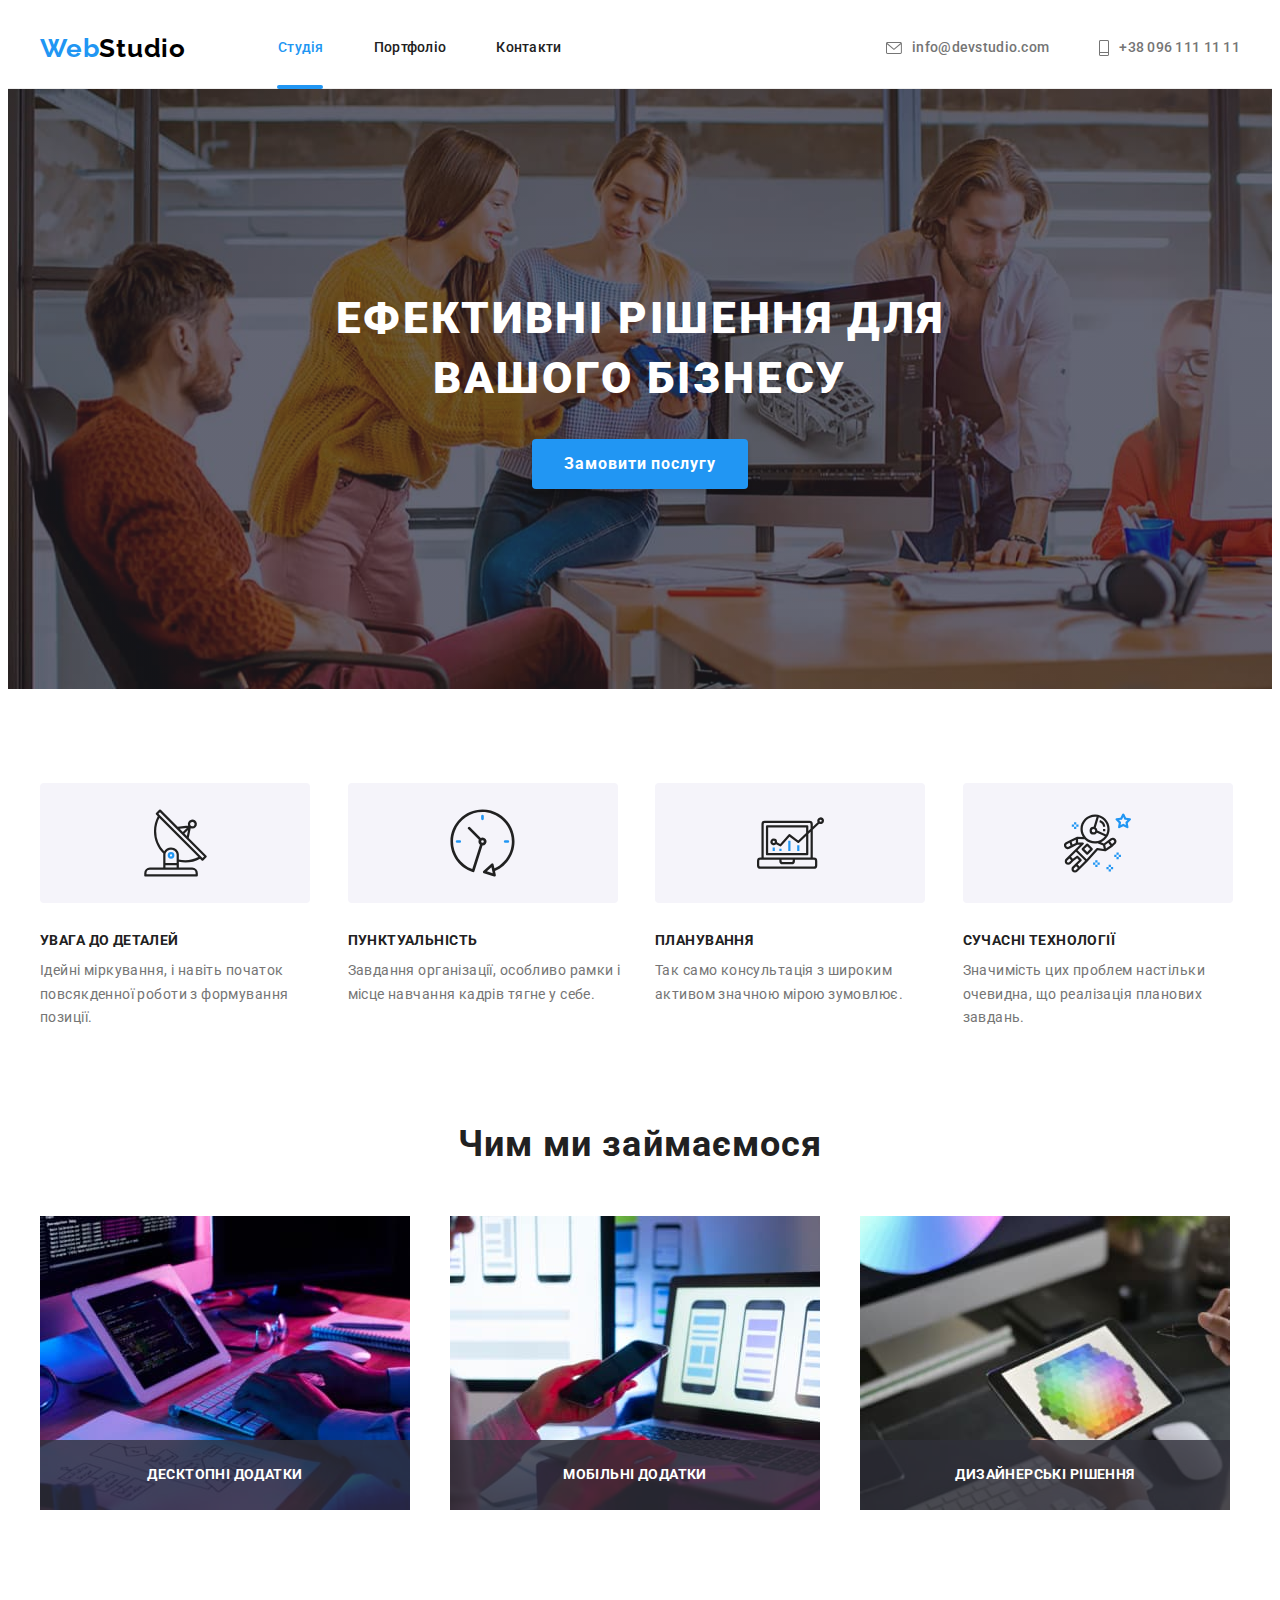
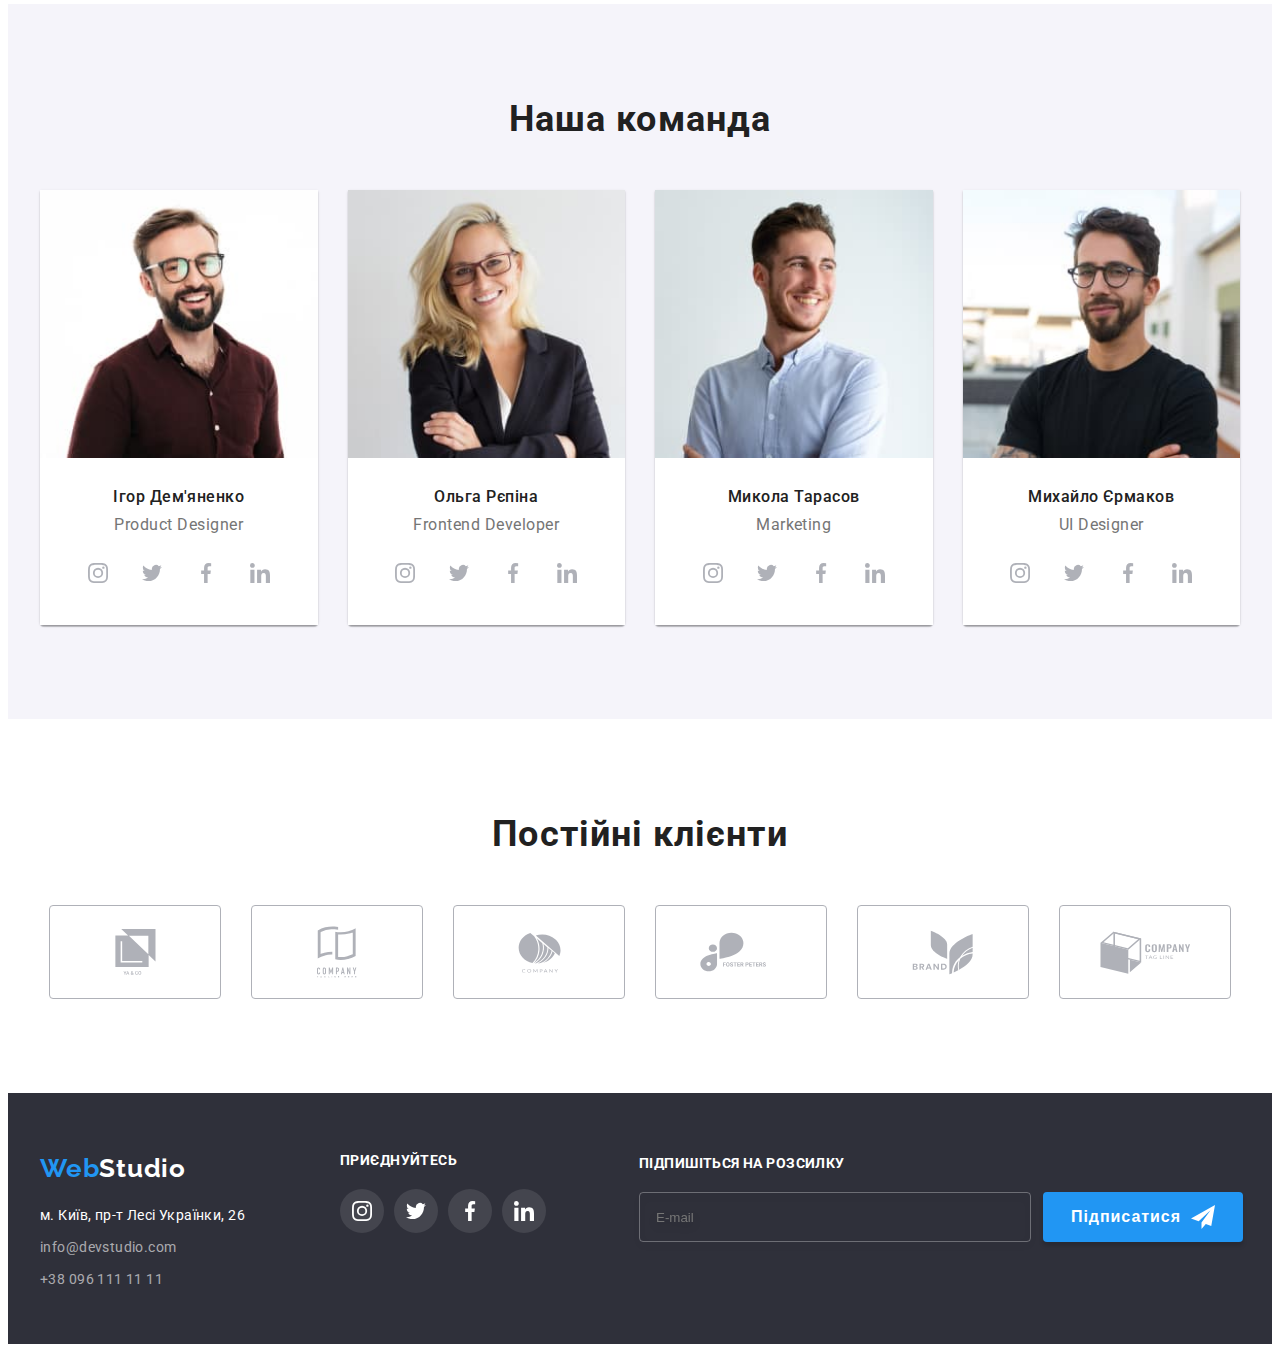
<file: index.html>
<!DOCTYPE html>
<html lang="uk">
  <head>
    <meta charset="UTF-8" />
    <meta http-equiv="X-UA-Compatible" content="IE=edge" />
    <meta name="viewport" content="width=device-width, initial-scale=1.0" />
    <title>WebStudio</title>
    <link rel="preconnect" href="https://fonts.googleapis.com" />
    <link rel="preconnect" href="https://fonts.gstatic.com" crossorigin />
    <link
      href="https://fonts.googleapis.com/css2?family=Raleway:wght@700&family=Roboto:wght@400;500;700;900&display=swap"
      rel="stylesheet"
    />
    <link
      rel="stylesheet"
      href="https://cdnjs.cloudflare.com/ajax/libs/modern-normalize/1.1.0/modern-normalize.min.css"
      integrity="sha512-wpPYUAdjBVSE4KJnH1VR1HeZfpl1ub8YT/NKx4PuQ5NmX2tKuGu6U/JRp5y+Y8XG2tV+wKQpNHVUX03MfMFn9Q=="
      crossorigin="anonymous"
      referrerpolicy="no-referrer"
    />
        <link rel="stylesheet" href="./css/main.min.css" />

  </head>
  <body>
    <!-- Шапка сторінки -->
    <header class="header">
      <div class="header__container container">
        <nav class="header__nav">
          <!-- Меню навігації -->
          <a class="header__logo-text link" href="index.html"
            >Web<span class="header__logo-span">Studio</span></a
          >
          <ul class="header__list list">
            <li class="header__item">
              <a class="header__link link active current" href="index.html">Студія</a>
            </li>
            <li class="header__item">
              <a class="header__link link" href="portfolio.html">Портфоліо</a>
            </li>
            <li class="header__item">
              <a class="header__link link" href="#">Контакти</a>
            </li>
          </ul>
        </nav>
        <ul class="header__contact-list list">
          <li class="header__item">
            <a class="header__contact-link link" href="mailto:info@devstudio.com">
              <svg class="header__contact-logo-mail" width="16" height="12">
                <use href="./images/symbol-defs.svg#icon-mail"></use>
              </svg>
              info@devstudio.com</a
            >
          </li>
          <li class="header__item">
            <a class="header__contact-link link" href="tel:+380961111111">
              <svg class="header__contact-logo-tel" width="10" height="16">
                <use href="./images/symbol-defs.svg#icon-tel"></use>
              </svg>
              +38 096 111 11 11</a
            >
          </li>
        </ul>
        <!-- Мобільне меню -->
        <button type="button" class="mob__open-btn" data-menu-open>
          <svg  class="menu-open-mob" width="24px" height="16px">
            <use class=""  href="./images/symbol-defs.svg#menu-mobile"></use>
          </svg>
        </button>
      </div>
      <div class="mob-menu is-hidden" data-menu>
        <div class="container-mob">
          <div class="mob-menu__top">
            <button type="button" class="mob-menu__close" data-menu-close>
          <svg  class="mob-menu__svg" width="18px" height="18px">
            <use class="mob-menu__img"  href="./images/symbol-defs.svg#mob_close"></use>
          </svg>
          </button>
            <ul class="mob-menu__list list">
            <li class="mob-menu__item">
              <a class="mob-menu__link link active" href="index.html">Студія</a>
            </li>
            <li class="mob-menu__item">
              <a class="mob-menu__link link" href="portfolio.html">Портфоліо</a>
            </li>
            <li class="mob-menu__item">
              <a class="mob-menu__link link" href="#">Контакти</a>
            </li>
          </ul>
        </div>
          <div class="mob-menu__bottom">
            <ul class="mob__contact-list list">
            <li class="mob__item">
            <a class="mob__contact-link link" href="tel:+380961111111">
              +38 096 111 11 11</a
            >
          </li>
          <li class="mob__item">
            <a class="mob__contact-mail link" href="mailto:info@devstudio.com">
              info@devstudio.com</a
            >
          </li>
        </ul>
        <ul class="mob__soc">
        <li class="mob-soc__item">
          <a class="mob-soc__link link" href="#">Instagram</a>
        </li>
        <li class="mob-soc__item">
          <a class="mob-soc__link link" href="#">Twitter</a>
        </li>
        <li class="mob-soc__item">
          <a class="mob-soc__link link" href="#">Facebook</a>
        </li>
        <li class="mob-soc__item">
          <a class="mob-soc__link link" href="#">LinkedIn</a>
        </li>
        </ul>
          </div>
      
        </div>
        </div>
    </header>
    <!-- Унікальний контент сторінки -->
    <main>
      <!-- Шапка -->
      <section class="hero">
        <div class="container__hero-title">
          <h1 class="hero__title">
            Ефективні рішення для <br/>
            вашого бізнесу
          </h1>
          <button class="hero__btn" data-modal-open type="button">Замовити послугу</button>
        </div>
      </section>
      <!-- Особливості БЕМ-->
      <section class="about">
        <div class="container">
          <h2 class="visually-hidden">Наші особливості</h2>
          <ul class="picture-list list">
            <li class="picture-list__item">
              <div class="picture-list__icon">
                <svg width="67px" height="70px">
                  <use href="./images/symbol-defs.svg#icon-antenna"></use>
                </svg>
              </div>
              <h3 class="picture-list__word">увага до деталей</h3>
              <p class="picture-list__text">
                Ідейні міркування, і навіть початок повсякденної роботи з
                формування позиції.
              </p>
            </li>
            <li class="picture-list__item">
              <div class="picture-list__icon">
                <svg width="67px" height="70px">
                  <use href="./images/symbol-defs.svg#icon-clock"></use>
                </svg>
              </div>
              <h3 class="picture-list__word">пунктуальність</h3>
              <p class="picture-list__text">
                Завдання організації, особливо рамки і місце навчання кадрів
                тягне у себе.
              </p>
            </li>
            <li class="picture-list__item">
              <div class="picture-list__icon">
                <svg width="67px" height="70px">
                  <use href="./images/symbol-defs.svg#icon-diagram1"></use>
                </svg>
              </div>
              <h3 class="picture-list__word">планування</h3>
              <p class="picture-list__text">
                Так само консультація з широким активом значною мірою зумовлює.
              </p>
            </li>
            <li class="picture-list__item">
              <div class="picture-list__icon">
                <svg width="67px" height="70px">
                  <use href="./images/symbol-defs.svg#icon-astronaut"></use>
                </svg>
              </div>
              <h3 class="picture-list__word">сучасні технології</h3>
              <p class="picture-list__text">
                Значимість цих проблем настільки очевидна, що реалізація
                планових завдань.
              </p>
            </li>
          </ul>
        </div>
      </section>
      <!-- Чим ми займаємося БЕМ-->
      <section class="work">
        <div class="container">
          <h2 class="work__hero">Чим ми займаємося</h2>
          <ul class="work__list list">
            <li class="work__item">
                <a class="work__link" href="#">
                  <picture>
                <source srcset="./images/gadgets1_1x.jpg 1x, 
              ./images/gadgets1_2x.jpg 2x"
              media="(min-width: 1200px)">
              <img
                src="./images/gadgets1.jpg"
                alt="робота з гаджетом"
                width="370"
              />
              </picture>
              <div>
              <p class="work__text">Десктопні додатки</p>
              </div>
              </a>
            </li>
            <li class="work__item">
              <a class="work__link" href="#">
                <picture>
                <source srcset="./images/gadgets2_1x.jpg 1x, 
              ./images/gadgets2_2x.jpg 2x"
              media="(min-width: 1200px)">
              <img
                src="./images/gadgets2.jpg"
                alt="робота з гаджетом"
                width="370"
              />
              </picture>
              <div>
              <p class="work__text">Мобільні додатки</p>
              </div>
              </a>
            </li>
            <li class="work__item">
              <a class="work__link" href="#">
                <picture>
                <source srcset="./images/gadgets3_1x.jpg 1x, 
              ./images/gadgets3_2x.jpg 2x"
              media="(min-width: 1200px)">
              <img
                src="./images/gadgets3.jpg"
                alt="робота з гаджетом"
                width="370"
              />
              </picture>
              
              <div>
              <p class="work__text">Дизайнерські рішення</p>
              </div>
              </a>
            </li>
          </ul>
        </div>
      </section>
      <!-- Наша команда БЕМ-->
      <section class="people">
        <div class="container">
          <h2 class="people__hero">Наша команда</h2>
          <ul class="people__list list">
            <li class="people__item">
              <picture>
                <source srcset="./images/Ihor_Demyanenko_1x.jpg 1x, 
              ./images/Ihor_Demyanenko_2x.jpg 2x"
              media="(min-width: 1200px)">
                <source srcset="./images/Ihor_Demyanenko_tab_1x.jpg 1x, 
              ./images/Ihor_Demyanenko_tab_2x.jpg 2x"
              media="(min-width: 768px)">
                <source srcset="./images/Ihor_Demyanenko_mob_1x.jpg 1x, 
              ./images/Ihor_Demyanenko_mob_2x.jpg 2x"
              media="(max-width: 767px)">
              <img
                src="./images/Ihor_Demyanenko.jpg"
                alt="член команди"
                width="450"
              />
              </picture>
              
              <div class="people__card">
                <h3 class="people__name">Ігор Дем'яненко</h3>
                <p class="people__work">Product Designer</p>
                <ul class="people__soc-list">
                  <li class="people__soc-item">
                    <a class="people__soc-link" href="instagram">
                      <svg class="people__soc-icon" width="20" height="20">
                        <use
                          href="./images/symbol-defs.svg#icon-instagram"
                        ></use>
                      </svg>
                    </a>
                  </li>
                  <li class="people__soc-item">
                    <a class="people__soc-link" href="twitter">
                      <svg class="people__soc-icon" width="20" height="20">
                        <use href="./images/symbol-defs.svg#icon-twitter"></use>
                      </svg>
                    </a>
                  </li>
                  <li class="people__soc-item">
                    <a class="people__soc-link" href="">
                      <svg class="people__soc-icon" width="20" height="20">
                        <use
                          href="./images/symbol-defs.svg#icon-facebook"
                        ></use>
                      </svg>
                    </a>
                  </li>
                  <li class="people__soc-item">
                    <a class="people__soc-link" href="">
                      <svg class="people__soc-icon" width="20" height="20">
                        <use
                          href="./images/symbol-defs.svg#icon-linkedin"
                        ></use>
                      </svg>
                    </a>
                  </li>
                </ul>
              </div>
            </li>
            <li class="people__item">
              <picture>
                <source srcset="./images/Olga_Repina_1x.jpg 1x, 
              ./images/Olga_Repina_2x.jpg 2x"
              media="(min-width: 1200px)">
                <source srcset="./images/Olga_Repina_tab_1x.jpg 1x, 
              ./images/Olga_Repina_tab_2x.jpg 2x"
              media="(min-width: 768px)">
                <source srcset="./images/Olga_Repina_mob_1x.jpg 1x, 
              ./images/Olga_Repina_mob_2x.jpg 2x"
              media="(max-width: 767px)">
              <img
                src="./images/Olga_Repina.jpg"
                alt="член команди"
                width="450"
              />
              </picture>
              
              <div class="people__card">
                <h3 class="people__name">Ольга Рєпіна</h3>
                <p class="people__work">Frontend Developer</p>
                <ul class="people__soc-list">
                  <li class="people__soc-item">
                    <a class="people__soc-link" href="">
                      <svg class="people__soc-icon" width="20" height="20">
                        <use
                          href="./images/symbol-defs.svg#icon-instagram"
                        ></use>
                      </svg>
                    </a>
                  </li>
                  <li class="people__soc-item">
                    <a class="people__soc-link" href="">
                      <svg class="people__soc-icon" width="20" height="20">
                        <use href="./images/symbol-defs.svg#icon-twitter"></use>
                      </svg>
                    </a>
                  </li>
                  <li class="people__soc-item">
                    <a class="people__soc-link" href="">
                      <svg class="people__soc-icon" width="20" height="20">
                        <use
                          href="./images/symbol-defs.svg#icon-facebook"
                        ></use>
                      </svg>
                    </a>
                  </li>
                  <li class="people__soc-item">
                    <a class="people__soc-link" href="">
                      <svg class="people__soc-icon" width="20" height="20">
                        <use
                          href="./images/symbol-defs.svg#icon-linkedin"
                        ></use>
                      </svg>
                    </a>
                  </li>
                </ul>
              </div>
            </li>
            <li class="people__item">
              <picture>
                <source srcset="./images/Mykola_Tarasov_1x.jpg 1x, 
              ./images/Mykola_Tarasov_2x.jpg 2x"
              media="(min-width: 1200px)">
                <source srcset="./images/Mykola_Tarasov_tab_1x.jpg 1x, 
              ./images/Mykola_Tarasov_tab_2x.jpg 2x"
              media="(min-width: 768px)">
                <source srcset="./images/Mykola_Tarasov_mob_1x.jpg 1x, 
              ./images/Mykola_Tarasov_mob_2x.jpg 2x"
              media="(max-width: 767px)">
              <img
                src="./images/Mykola_Tarasov.jpg"
                alt="член команди"
                width="450"
              />
              </picture>
              
              <div class="people__card">
                <h3 class="people__name">Микола Тарасов</h3>
                <p class="people__work">Marketing</p>
                <ul class="people__soc-list">
                  <li class="people__soc-item">
                    <a class="people__soc-link" href="">
                      <svg class="people__soc-icon" width="20" height="20">
                        <use
                          href="./images/symbol-defs.svg#icon-instagram"
                        ></use>
                      </svg>
                    </a>
                  </li>
                  <li class="people__soc-item">
                    <a class="people__soc-link" href="">
                      <svg class="people__soc-icon" width="20" height="20">
                        <use href="./images/symbol-defs.svg#icon-twitter"></use>
                      </svg>
                    </a>
                  </li>
                  <li class="people__soc-item">
                    <a class="people__soc-link" href="">
                      <svg class="people__soc-icon" width="20" height="20">
                        <use
                          href="./images/symbol-defs.svg#icon-facebook"
                        ></use>
                      </svg>
                    </a>
                  </li>
                  <li class="people__soc-item">
                    <a class="people__soc-link" href="">
                      <svg class="people__soc-icon" width="20" height="20">
                        <use
                          href="./images/symbol-defs.svg#icon-linkedin"
                        ></use>
                      </svg>
                    </a>
                  </li>
                </ul>
              </div>
            </li>
            <li class="people__item">
              <picture>
                <source srcset="./images/Mykhailo_Ermakov_1x.jpg 1x, 
              ./images/Mykhailo_Ermakov_2x.jpg 2x"
              media="(min-width: 1200px)">
                <source srcset="./images/Mykhailo_Ermakov_tab_1x.jpg 1x, 
              ./images/Mykhailo_Ermakov_tab_2x.jpg 2x"
              media="(min-width: 768px)">
                <source srcset="./images/Mykhailo_Ermakov_mob_1x.jpg 1x, 
              ./images/Mykhailo_Ermakov_mob_2x.jpg 2x"
              media="(max-width: 767px)">
              <img
                src="./images/Mykhailo_Ermakov.jpg"
                alt="член команди"
                width="450"
              />
              </picture>
              
              <div class="people__card">
                <h3 class="people__name">Михайло Єрмаков</h3>
                <p class="people__work">UI Designer</p>
                <ul class="people__soc-list">
                  <li class="people__soc-item">
                    <a class="people__soc-link" href="">
                      <svg class="people__soc-icon" width="20" height="20">
                        <use
                          href="./images/symbol-defs.svg#icon-instagram"
                        ></use>
                      </svg>
                    </a>
                  </li>
                  <li class="people__soc-item">
                    <a class="people__soc-link" href="">
                      <svg class="people__soc-icon" width="20" height="20">
                        <use href="./images/symbol-defs.svg#icon-twitter"></use>
                      </svg>
                    </a>
                  </li>
                  <li class="people__soc-item">
                    <a class="people__soc-link" href="">
                      <svg class="people__soc-icon" width="20" height="20">
                        <use
                          href="./images/symbol-defs.svg#icon-facebook"
                        ></use>
                      </svg>
                    </a>
                  </li>
                  <li class="people__soc-item">
                    <a class="people__soc-link" href="">
                      <svg class="people__soc-icon" width="20" height="20">
                        <use
                          href="./images/symbol-defs.svg#icon-linkedin"
                        ></use>
                      </svg>
                    </a>
                  </li>
                </ul>
              </div>
            </li>
          </ul>
        </div>
      </section>
      <!-- Постійні клієнти -->
      <section class="group">
        <div class="container">
          <h2 class="group__hero">Постійні клієнти</h2>
          <ul class="group__list list">
            <li class="group__item">
              <a class="group__box" href="#">
                <svg class="group__soc-icon" width="41px" height="46px">
                  <use href="./images/symbol-defs.svg#icon-group"></use>
                </svg>
              </a>
            </li>
            <li class="group__item">
              <a class="group__box" href="#">
                <svg class="group__soc-icon" width="40px" height="52px">
                  <use href="./images/symbol-defs.svg#icon-group1"></use>
                </svg>
              </a>
            </li>
            <li class="group__item">
              <a class="group__box" href="#">
                <svg class="group__soc-icon" width="43px" height="41px">
                  <use href="./images/symbol-defs.svg#icon-group2"></use>
                </svg>
              </a>
            </li>
            <li class="group__item">
              <a class="group__box" href="#">
                <svg class="group__soc-icon" width="84px" height="40px">
                  <use href="./images/symbol-defs.svg#icon-group3"></use>
                </svg>
              </a>
            </li>
            <li class="group__item">
              <a class="group__box" href="#">
                <svg class="group__soc-icon" width="62px" height="45px">
                  <use href="./images/symbol-defs.svg#icon-group4"></use>
                </svg>
              </a>
            </li>
            <li class="group__item">
              <a class="group__box" href="#">
                <svg class="group__soc-icon" width="93px" height="43px">
                  <use href="./images/symbol-defs.svg#icon-group5"></use>
                </svg>
              </a>
            </li>
          </ul>
        </div>
      </section>
    </main>
    <!-- Підвал сторінки -->
    <footer class="footer">
      <div class="footer__case container">
        <div class="footer__block">
          <a class="footer__logo-text link" href="index.html"
            >Web<span class="footer__logo-span">Studio</span></a
          >
          <address class="footer__address">
            <ul class="footer__address-list list">
              <li class="footer__address-item">
                <a
                  class="footer__address-link link"
                  href="https://goo.gl/maps/Udz36bkvhuajDw5aA"
                  target="_blank"
                  rel="noopener noreferre nofollow"
                  >м. Київ, пр-т Лесі Українки, 26</a
                >
              </li>
              <li class="footer__address-item">
                <a class="footer__address-info-link link" href="mailto:info@devstudio.com"
                  >info@devstudio.com</a
                >
              </li>
              <li class="footer__address-item">
                <a class="footer__address-info-link link" href="tel:+380961111111"
                  >+38 096 111 11 11</a
                >
              </li>
            </ul>
          </address>
        </div>
        <div class="footer__info">
          <p class="footer__info-name">ПРИЄДНУЙТЕСЬ</p>
          <ul class="footer__info-list">
            <li class="footer__info-item">
              <a class="footer__info-link" href="#">
                <svg class="footer__info-icon" width="20" height="20">
                  <use href="./images/symbol-defs.svg#icon-instagram"></use>
                </svg>
              </a>
            </li>
            <li class="footer__info-item">
              <a class="footer__info-link" href="#">
                <svg class="footer__info-icon" width="20" height="20">
                  <use href="./images/symbol-defs.svg#icon-twitter"></use>
                </svg>
              </a>
            </li>
            <li class="footer__info-item">
              <a class="footer__info-link" href="#">
                <svg class="footer__info-icon" width="20" height="20">
                  <use href="./images/symbol-defs.svg#icon-facebook"></use>
                </svg>
              </a>
            </li>
            <li class="footer__info-item-end">
              <a class="footer__info-link" href="#">
                <svg class="footer__info-icon" width="20" height="20">
                  <use href="./images/symbol-defs.svg#icon-linkedin"></use>
                </svg>
              </a>
            </li>
          </ul>
        </div>
        <form class="footer__form">
          <label class="footer__email-lable" for="email">Підпишіться на розсилку</label>
        <div class="footer__btn-icon">
              <input class="footer__email-input" type="email" name="email" placeholder="E-mail" id="email">
            <button class="footer__send-btn" type="submit" >Підписатися
              <svg class="footer__icon-btn" width="24" height="24">
                <use href="./images/symbol-defs.svg#icon-send"></use>
              </svg>
            </button>
        </div>
        </form>
      </div>
    </footer>
    <!-- Модальне вікно -->
    <div class="backdrop is-hidden" data-modal>
      <div class="modal" >
        <button type="button" class="modal-close" data-modal-close>
          <svg  class="modal-close-icon" width="11px" height="11px">
            <use class="modal-close-img"  href="./images/symbol-defs.svg#icon-Vector"></use>
          </svg>
        </button>
          <p class="modal-top-name">Залиште свої дані, ми вам передзвонимо</p>
        <form class="form" action="js-speaker-form">
      <div class="modal-case">
        <label class="modal-card" for="name">Ім'я</label>
        <input class="modal-topick" type="text" name="name" id="name" required>
          <svg class="modal-card-svg" width="18" height="18">
            <use class="modal-card-icon" href="./images/symbol-defs.svg#icon-person"></use>
          </svg>
      </div>
      <div class="modal-case">
        <label class="modal-card" for="tel">Телефон</label>
        <input class="modal-topick" type="tel" name="tel" id="tel" required>
          <svg class="modal-card-svg" width="18" height="18">
            <use class="modal-card-icon"  href="./images/symbol-defs.svg#icon-t"></use>
          </svg> 
      </div>
      <div class="modal-case">
        <label class="modal-card" for="m-email">Пошта</label>
        <input class="modal-topick" type="email" name="email" id="m-email">
          <svg class="modal-card-svg" width="18" height="18">
            <use class="modal-card-icon" href="./images/symbol-defs.svg#icon-e"></use>
          </svg> 
      </div>
      <div class="modal-comment">
          <label class="commentar" for="comment">Коментар</label>
        <textarea class="teaxtarea" name="comment" id="comment" rows="10" placeholder="Введіть текст"></textarea>
      </div>
      <div class="checkbox">
        <label for="text" class="checkbox-topick">
          <input type="checkbox" class="input-checkbox" name="text" value="text" id="text">
          <span class="checkbox-check"></span>
          Погоджуюся з розсилкою та приймаю
          <a class="checkbox-bottom" href="#">Умови договору</a> 
        </label>
      </div>
        <button class="modal-sumbit-two" type="submit">Відправити</button>
      </form>
    </div>
      </div>
    <script src="./js/modal.js"></script>
    <script src="./js/menu.js"></script>
  </body>
</html>
</file>
<file: css/main.min.css>
body{font-family:"Roboto",sans-serif;background:#fff;color:#000}.list{list-style:none}.link{text-decoration:none;display:block}.no-scroll{overflow:hidden}p,h1,h2,h3,h4,h5,h6{margin:0}ul,ol{margin:0;padding-left:0;list-style:none}img{display:block}button{cursor:pointer}address{font-style:normal}img{display:block;max-width:100%;height:auto}.container{width:100%;padding-left:15px;padding-right:15px;margin:0 auto}@media screen and (min-width: 480px){.container{width:480px}}@media screen and (min-width: 768px){.container{width:768px}}@media screen and (min-width: 1200px){.container{width:1200px}}.container-mob{width:100%;padding-left:40px;padding-right:15px;padding-bottom:48px;margin:0 auto}:root{--footer-color: #2196f3;--main-clor: #757575;--white-color: #ffffff;--grey-color: #212121;--black-color: #2f303a;--bottom-color: #ffffff;--link-color: rgba(255, 255, 255, 0.6);--icon-color: #f5f5f5;--bg-gradient: linear-gradient( rgba(47, 48, 58, 0.4), rgba(47, 48, 58, 0.4) )}.visually-hidden{position:absolute;white-space:nowrap;width:1px;height:1px;overflow:hidden;border:0;padding:0;clip:rect(0 0 0 0);-webkit-clip-path:inset(50%);clip-path:inset(50%);margin:-1px}.modal-sumbit{display:flex;align-items:center;justify-content:center;text-align:center;width:200px;height:50px;margin-left:12px;background:var(--footer-color);box-shadow:0px 4px 4px rgba(0,0,0,.15);border-radius:4px;color:var(--white-color);font-weight:700;font-size:16px;line-height:1.8;letter-spacing:.06em;border-color:rgba(0,0,0,0);cursor:pointer;transition:background-color 250ms cubic-bezier(0.4, 0, 0.2, 1)}.modal-sumbit:hover,.modal-sumbit:focus{background-color:#188ce8}.modal-sumbit-name{padding:10px 28px}.modal-top-name{font-weight:700;font-size:20px;line-height:1.15;letter-spacing:.03em;text-align:center;color:#212121;margin-bottom:12px}@media screen and (min-width: 320px){.modal{width:320px}}@media screen and (min-width: 380px){.modal{width:380px}textarea{width:300px}}@media screen and (min-width: 1200px){.modal-top-name{width:448px;height:23px}}.modal-case{position:relative;margin-bottom:9px}.modal-card{color:var(--main-clor);font-size:12px;line-height:1.16;letter-spacing:.01em;top:-50%;left:0;transform:translateY(20%)}.modal-card-icon{position:absolute;display:inline-block}.modal-topick{margin-top:3px;width:100%;padding:11px 42px;font:inherit;outline:rgba(0,0,0,0);border:1px solid rgba(33,33,33,.2);border-radius:4px;transition:fill 250ms cubic-bezier(0.4, 0, 0.2, 1)}.modal-topick:focus{border:1px solid var(--footer-color)}.modal-card-svg{position:absolute;top:65%;left:12px;display:inline-block;transform:translateY(-50%);transition-property:background-color,fill;transition:fill 250ms cubic-bezier(0.4, 0, 0.2, 1)}.modal-topick:focus+.modal-card-svg{fill:var(--footer-color)}.modal-comment{position:relative;margin-bottom:15px}.commentar{font-size:12px;line-height:1.16;letter-spacing:.01em;margin-bottom:4px;color:var(--main-clor)}textarea{margin-top:4px;outline:rgba(0,0,0,0);padding:12px 16px;height:120px;font-size:14px;line-height:1.16;letter-spacing:.01em;resize:none;border:1px solid rgba(33,33,33,.2);border-radius:4px;transition:border 250ms cubic-bezier(0.4, 0, 0.2, 1)}textarea:focus{border:1px solid var(--footer-color)}@media screen and (min-width: 320px){textarea{width:240px}}@media screen and (min-width: 380px){textarea{width:300px}}@media screen and (min-width: 450px){textarea{width:300px}}@media screen and (min-width: 768px){textarea{width:370px}}@media screen and (min-width: 1200px){textarea{width:448px}}.checkbox{margin-bottom:25px;display:flex;justify-content:space-evenly}.input-checkbox{position:absolute;width:1px;height:1px;margin:-1px;border:0;padding:0;clip:rect(0 0 0 0);overflow:hidden}.checkbox-check{display:inline-block;margin-right:7px;width:100%;height:100%;background-repeat:2px;border:2px solid var(--black-color);transition:border-color 250ms cubic-bezier(0.4, 0, 0.2, 1)}.input-checkbox:checked+.checkbox-check{border-color:var(--footer-color);background-color:var(--footer-color);background-image:url(../images/Vector.svg);background-repeat:no-repeat}.input-checkbox:focus+.checkbox-check{border-color:var(--footer-color)}.checkbox-check{display:flex;justify-content:center;align-items:center;width:16px;height:14px;border-radius:2px;border:2px solid #212121;cursor:pointer}.checkbox-topick{font-weight:400;line-height:1.7;letter-spacing:.03em;color:var(--main-clor);display:flex;align-items:center;width:370px;height:15px}@media screen and (min-width: 320px){.checkbox-topick{font-size:8px;letter-spacing:0em}}@media screen and (min-width: 380px){.checkbox-topick{font-size:10px;letter-spacing:0em}}@media screen and (min-width: 450px){.checkbox-topick{width:370px;height:15px;font-size:10px}}@media screen and (min-width: 768px){.checkbox-topick{width:370px;font-size:12px}}@media screen and (min-width: 1200px){.checkbox-topick{font-weight:400;font-size:14px;line-height:1.7;letter-spacing:.03em;width:425px;height:24px}}.checkbox-bottom{color:var(--footer-color);margin-top:2px;margin-left:6px;text-underline-offset:5px}.modal-sumbit-two{display:block;align-items:center;justify-content:center;min-width:200px;height:50px;font-weight:700;font-size:16px;line-height:1.88;letter-spacing:.06em;color:var(--white-color);background-color:var(--footer-color);border:none;border-radius:4px;margin:25px auto 0;transition-property:background-color,fill;transition-duration:250ms;transition-timing-function:var(--timing-function);cursor:pointer;transition:background-color 250ms cubic-bezier(0.4, 0, 0.2, 1)}.modal-sumbit-two:hover,.modal-sumbit-two:focus{background-color:#188ce8}.backdrop{position:fixed;top:0;width:100%;height:100%;background:rgba(0,0,0,.2);transition:opacity 250ms cubic-bezier(0.4, 0, 0.2, 1),visibility 250ms cubic-bezier(0.4, 0, 0.2, 1)}.modal{position:absolute;padding:40px;background:var(--white-color);top:50%;left:50%;transform:translate(-50%, -50%) scaleY(1);transition:transform 250ms cubic-bezier(0.4, 0, 0.2, 1)}@media screen and (min-width: 768px){.modal{width:450px;height:609px}}@media screen and (min-width: 1200px){.modal{width:528px;min-height:581px}}.backdrop.is-hidden .modal{transform:translate(-50%, -50%) scaleY(0)}.modal-close{width:30px;height:30px;border:1px solid rgba(0,0,0,.186);border-radius:50%;background-color:rgba(0,0,0,0);position:absolute;right:11px;top:11px;display:flex;align-items:center;justify-content:center;padding:0;cursor:pointer;transition:transform 250ms cubic-bezier(0.4, 0, 0.2, 1)}.modal-close:hover,.modal-close:focus{fill:var(--footer-color)}.is-hidden{opacity:0;visibility:hidden;pointer-events:none}.header{border-bottom:1px solid #eee}.header__link.current{color:var(--background)}.active{color:var(--footer-color);position:relative}.current::after{content:"";position:absolute;bottom:0;display:block;width:100%;height:4px;background:var(--footer-color);border-radius:2px;margin:-1px}.header__link:hover{color:var(--background)}.header__link:focus{color:var(--background)}.header__container{display:flex;align-items:center;height:60px}@media screen and (min-width: 768px){.header__container{display:flex;align-items:center;width:768px;height:80px}}@media screen and (min-width: 1200px){.header__container{display:flex;align-items:center;width:1200px;height:80px}}@media screen and (min-width: 1200px){.header__container .header__contact-link{padding:32px 0px}}.header__nav{display:flex;align-items:center}.header__logo-text{font-weight:700;font-size:24px;line-height:1.16;letter-spacing:.03em;font-family:"Raleway",sans-serif;font-style:normal;color:var(--footer-color);margin-right:92px}@media screen and (min-width: 768px){.header__logo-text{margin-right:87px}}@media screen and (min-width: 1200px){.header__logo-text{margin-right:92px;font-size:26px;line-height:1.19}}.header__logo-span{color:#000}.header__list{display:none}@media screen and (min-width: 768px){.header__list{display:flex;gap:50px}}@media screen and (min-width: 1200px){.header__list{display:flex;gap:50px}}.header__contact-list{display:none}@media screen and (min-width: 768px){.header__contact-list{display:flex;flex-direction:column;margin-left:auto;gap:10px}}@media screen and (min-width: 1200px){.header__contact-list{gap:50px;flex-direction:row}}.header__link{font-weight:500;font-size:14px;line-height:1.14;letter-spacing:.02em;color:var(--grey-color);display:flex;padding-top:32px;padding-bottom:32px;transition:color 250ms cubic-bezier(0.4, 0, 0.2, 1)}.header__link:hover,.header__link:focus{color:var(--footer-color)}.header__link.link.active{color:var(--footer-color)}.header__contact-link{font-weight:500;font-size:14px;line-height:1.14;letter-spacing:.02em;color:var(--main-clor);display:flex;align-items:center}.header__contact-link:hover,.header__contact-link:focus{color:var(--footer-color)}.header__contact-logo-mail{margin-right:10px;fill:currentColor}.header__contact-logo-tel{margin-right:10px;fill:currentColor}@media screen and (min-width: 768px){.header__contact-logo-tel{width:10px;height:14px}.header__contact-logo-mail{width:14px;height:10px}}@media screen and (min-width: 1200px){.header__contact-logo-tel{height:16px}.header__contact-logo-mail{width:16px;height:12px}}.hero{max-width:1600px;text-align:center;background:#c4c4c4;background-size:cover}@media screen and (max-width: 768px){.hero{padding:118px 60px;background-image:var(--bg-gradient),url(../images/Header-mob.jpg)}}@media screen and (min-device-pixel-ratio: 2)and (max-width: 768px),screen and (-webkit-min-device-pixel-ratio: 2)and (max-width: 768px),screen and (min-resolution: 192dpi)and (max-width: 768px),screen and (min-resolution: 2dppx)and (max-width: 768px){.hero{background-image:var(--bg-gradient),url(../images/Header-mob-2x.jpg)}}@media screen and (min-width: 768px){.hero{padding:118px 60px;background-image:var(--bg-gradient),url(../images/Header-tab.jpg)}}@media screen and (min-device-pixel-ratio: 2)and (min-width: 768px),screen and (-webkit-min-device-pixel-ratio: 2)and (min-width: 768px),screen and (min-resolution: 192dpi)and (min-width: 768px),screen and (min-resolution: 2dppx)and (min-width: 768px){.hero{background-image:var(--bg-gradient),url(../images/Header-tab-2x.jpg)}}@media screen and (min-width: 1200px){.hero{padding-top:200px;padding-bottom:200px;background-image:var(--bg-gradient),url(../images/hero-bg.jpg)}}@media screen and (min-device-pixel-ratio: 2)and (min-width: 1200px),screen and (-webkit-min-device-pixel-ratio: 2)and (min-width: 1200px),screen and (min-resolution: 192dpi)and (min-width: 1200px),screen and (min-resolution: 2dppx)and (min-width: 1200px){.hero{background-image:var(--bg-gradient),url(../images/Header-desktop-2x.jpg)}}.hero__title{text-align:center;text-transform:uppercase;color:var(--white-color);margin-bottom:30px}@media screen and (max-width: 768px){.hero__title{font-weight:900;font-size:26px;line-height:1.6;letter-spacing:.06em}}@media screen and (min-width: 768px){.hero__title{font-weight:900;font-size:26px;line-height:1.6;letter-spacing:.06em}}@media screen and (min-width: 1200px){.hero__title{font-weight:900;font-size:44px;line-height:1.36;letter-spacing:.06em}}.hero__btn{width:200px;height:50px;align-items:center;font-family:inherit;font-weight:700;font-size:16px;line-height:1.87;letter-spacing:.06em;color:var(--bottom-color);background-color:var(--footer-color);box-shadow:0px 4px 4px rgba(0,0,0,.15);cursor:pointer;border-radius:4px;border-color:rgba(0,0,0,0);transition:background-color 250ms cubic-bezier(0.4, 0, 0.2, 1)}.hero__btn:hover,.hero__btn:focus{background-color:#188ce8}@media screen and (min-width: 1200px){.hero__btn{width:216px;height:50px}}.about{padding:60px 0px}@media screen and (min-width: 1200px){.about{padding:94px 0px}}.picture-list{flex-wrap:wrap;display:flex;gap:30px}.picture-list__item{width:100%}@media screen and (min-width: 768px){.picture-list__item{width:calc((100% - 30px)/2)}}@media screen and (min-width: 1200px){.picture-list__item{width:calc((100% - 90px)/4)}}.picture-list__icon{height:120px;background:#f5f4fa;margin-bottom:30px;display:flex;align-items:center;justify-content:center;border-radius:4px}@media screen and (min-width: 480px){.picture-list__icon{width:450px}}@media screen and (min-width: 768px){.picture-list__icon{width:354px}}@media screen and (min-width: 1200px){.picture-list__icon{width:270px}}.picture-list__word{font-weight:700;font-size:14px;line-height:1.14;letter-spacing:.03em;text-transform:uppercase;color:var(--grey-color);margin-bottom:10px}@media screen and (max-width: 767px){.picture-list__word{text-align:center}}.picture-list__text{font-size:14px;line-height:1.71;letter-spacing:.03em;color:var(--main-clor);display:flex}.work{padding-bottom:94px}@media screen and (max-width: 1200px){.work{position:absolute;white-space:nowrap;width:1px;height:1px;overflow:hidden;border:0;padding:0;clip:rect(0 0 0 0);-webkit-clip-path:inset(50%);clip-path:inset(50%);margin:-1px}}.work__hero{font-weight:700;font-size:36px;line-height:1.16;letter-spacing:.03em;text-align:center;color:var(--grey-color);margin-bottom:50px}.work__list{display:flex;gap:30px}.work__item{flex-basis:calc((100% - 60px)/3)}.work__link{position:relative}.work__text{font-weight:700;font-size:14px;line-height:1.14;letter-spacing:.03em;position:absolute;text-transform:uppercase;width:370px;height:70px;display:flex;align-items:center;justify-content:center;bottom:0px;color:var(--white-color);background:rgba(47,48,58,.8)}.people{background:#f5f4fa;padding-top:60px;padding-bottom:60px}@media screen and (min-width: 1200px){.people{padding-top:94px;padding-bottom:94px}}.people__hero{font-size:28px;line-height:1.17;letter-spacing:.03em;text-align:center;color:var(--grey-color);margin-bottom:50px}@media screen and (min-width: 1200px){.people__hero{font-size:36px}}@media screen and (max-width: 1199px){.people__hero{margin-bottom:30px}}.people__list{flex-wrap:wrap;display:flex;gap:30px}.people__item{box-shadow:0px 1px 3px rgba(0,0,0,.12),0px 1px 1px rgba(0,0,0,.14),0px 2px 1px rgba(0,0,0,.2);border-radius:0px 0px 4px 4px;width:100%}@media screen and (min-width: 768px){.people__item{width:calc((100% - 30px)/2)}}@media screen and (min-width: 1200px){.people__item{width:calc((100% - 90px)/4)}}.people__card{background:var(--white-color);padding:30px 10px;text-align:center}.people__name{font-weight:500;font-size:16px;line-height:1.18;letter-spacing:.03em;color:var(--grey-color);margin-bottom:10px}.people__work{font-size:16px;line-height:1.18;letter-spacing:.03em;color:var(--main-clor);border-radius:4px;margin-bottom:16px}.people__soc-link{width:44px;height:44px;border-radius:50%;align-items:center;justify-content:center;color:#afb1b8;display:flex;transition:color 250ms cubic-bezier(0.4, 0, 0.2, 1),background-color 250ms cubic-bezier(0.4, 0, 0.2, 1)}.people__soc-link:hover,.people__soc-link:focus{color:var(--white-color);background-color:var(--footer-color)}.people__soc-icon{fill:currentColor}.people__soc-list{display:flex;justify-content:center;gap:10px}.group{padding-top:60px;padding-bottom:60px}@media screen and (min-width: 1200px){.group{padding-top:94px;padding-bottom:94px}}.group__hero{font-size:28px;line-height:1.17;letter-spacing:.03em;text-align:center;color:var(--grey-color);margin-bottom:50px}@media screen and (min-width: 1200px){.group__hero{font-size:36px}}@media screen and (max-width: 1199px){.group__hero{margin-bottom:30px}}.group__list{flex-wrap:wrap;display:flex;-moz-column-gap:30px;column-gap:30px;gap:30px;justify-content:center}.group__box{width:210px;height:92px;border:1px solid #afb1b8;border-radius:4px;display:flex;align-items:center;justify-content:center;color:#afb1b8;cursor:pointer;transition:color 250ms cubic-bezier(0.4, 0, 0.2, 1),border-color 250ms cubic-bezier(0.4, 0, 0.2, 1)}.group__box:hover,.group__box:focus{color:var(--footer-color);border-color:var(--footer-color)}@media screen and (min-width: 768px){.group__box{width:226px}}@media screen and (min-width: 1200px){.group__box{width:170px}}.group__soc-icon{fill:currentColor}.group__soc-link:hover,.group__soc-link:focus{color:var(--white-color);background-color:var(--footer-color)}.footer{background:var(--black-color);padding-top:60px;padding-bottom:60px}@media screen and (max-width: 479px){.footer__info-list{display:flex;margin-bottom:60px;justify-content:center}.footer__email-input{margin-top:20px}.footer__info-name{margin-top:60px}}@media screen and (min-width: 480px){.footer__email-input{width:450px;margin-bottom:20px;margin-top:20px}.footer__info-list{display:flex;justify-content:center}.footer__info{margin-bottom:60px}.footer__block{margin-bottom:60px}}@media screen and (min-width: 768px){.footer__case{display:flex;flex-direction:row;flex-wrap:wrap;justify-content:space-around}.footer__email-input{width:450px;margin-bottom:20px;margin-top:20px}.footer__info{margin-bottom:60px}.footer__block{margin-bottom:60px}.footer__form{padding-left:100px;padding-right:95px}.footer__address{width:230px;height:80px}.footer__info{margin-bottom:60px}}@media screen and (min-width: 1200px){.footer{background:var(--black-color);padding-top:60px;padding-bottom:60px}.footer__case{display:flex;flex-direction:row;flex-wrap:nowrap}.footer__form{margin-left:93px;padding:0;text-align:left}.footer__info{margin-bottom:0}.footer__info-name{text-align:left}.footer__block{padding:0;margin-bottom:0;margin-right:70px}.footer__email-input{width:358px;margin-bottom:0;margin-top:0}.footer__email-lable{text-align:left}.footer__btn-icon{display:flex;margin-top:20px}.footer__send-btn{display:flex;margin-left:12px}.footer__logo-text{text-align:left}.footer__address-link{display:table-cell}.footer__address-info-link{text-align:left}}.footer__logo-text{font-weight:700;font-size:26px;line-height:1.19;letter-spacing:.03em;font-family:"Raleway",sans-serif;font-style:normal;color:var(--footer-color)}.footer__logo-span{font-weight:700;font-size:26px;line-height:1.19;letter-spacing:.03em;font-family:"Raleway",sans-serif;font-style:normal;color:var(--white-color)}.footer__address{margin-top:20px}.footer__address-item{font-style:normal;margin-bottom:8px;margin-right:10px}.footer__address-link{color:var(--link-color);border-top:9px;font-size:14px;line-height:1.71;letter-spacing:.03em;color:var(--white-color);transition:color 250ms cubic-bezier(0.4, 0, 0.2, 1)}.footer__address-link:focus,.footer__address-link:hover{color:var(--footer-color)}.footer__address-info-link{font-size:14px;line-height:1.71;letter-spacing:.03em;color:var(--link-color);border-top:9px;color:rgba(255,255,255,.6);transition:color 250ms cubic-bezier(0.4, 0, 0.2, 1)}.footer__address-info-link:focus,.footer__address-info-link:hover{color:var(--footer-color)}.footer__info-name{font-weight:700;font-size:14px;line-height:1.14;letter-spacing:.03em;text-transform:uppercase;color:var(--white-color);margin-bottom:20px}.footer__info-list{display:flex;justify-content:center}.footer__info-item{margin-right:10px}.footer__info-link{width:44px;height:44px;border-radius:50%;background-color:rgba(255,255,255,.1);display:flex;align-items:center;justify-content:center;color:var(--white-color);transition:background-color 250ms cubic-bezier(0.4, 0, 0.2, 1)}.footer__info-link:hover,.footer__info-link:focus{background-color:var(--footer-color)}.footer__info-icon{fill:currentColor}.footer-soc-item-end{margin-right:0px}.footer__email-lable{font-weight:700;font-size:14px;line-height:1.14;letter-spacing:.03em;text-transform:uppercase;color:var(--white-color)}.footer__email-input{padding:15px 16px;background-color:inherit;outline:rgba(0,0,0,0);border-radius:4px;border:1px solid rgba(255,255,255,.3);filter:drop-shadow(0px 4px 4px rgba(0, 0, 0, 0.15));color:var(--white-color)}@media screen and (max-width: 768px){.footer__email-input{margin-bottom:20px}}.footer__send-btn{align-items:center;justify-content:center;text-align:center;width:200px;height:50px;background:var(--footer-color);box-shadow:0px 4px 4px rgba(0,0,0,.15);border-radius:4px;color:var(--white-color);font-weight:700;font-size:16px;line-height:1.8;letter-spacing:.06em;border-color:rgba(0,0,0,0);cursor:pointer;transition:background-color 250ms cubic-bezier(0.4, 0, 0.2, 1)}.footer__send-btn:hover,.footer__send-btn:focus{background-color:#188ce8}@media screen and (max-width: 1199px){.footer__send-btn{margin-left:auto;margin-right:auto;display:flex}.footer__block{text-align:center}.footer__info-name{text-align:center}.footer__form{text-align:center}}.footer__icon-btn{margin-left:10px}.footer-note input{width:358px;height:50px;background-color:rgba(0,0,0,0);border:1px solid rgba(255,255,255,.3);filter:drop-shadow(0px 4px 4px rgba(0, 0, 0, 0.15));border-radius:4px}.footer-note input::-moz-placeholder{color:rgba(255,255,255,.6);font-size:16px}.footer-note input:-ms-input-placeholder{color:rgba(255,255,255,.6);font-size:16px}.footer-note input::placeholder{color:rgba(255,255,255,.6);font-size:16px}@media screen and (min-width: 768px){.mob__open-btn{position:absolute;white-space:nowrap;width:1px;height:1px;overflow:hidden;border:0;padding:0;clip:rect(0 0 0 0);-webkit-clip-path:inset(50%);clip-path:inset(50%);margin:-1px}.mob__open-btn{display:none}}@media screen and (min-width: 1200px){.mob__open-btn{position:absolute;white-space:nowrap;width:1px;height:1px;overflow:hidden;border:0;padding:0;clip:rect(0 0 0 0);-webkit-clip-path:inset(50%);clip-path:inset(50%);margin:-1px}.mob__open-btn{display:none}}.mob__open-btn{margin-left:auto;background-color:#fff;background-color:rgba(0,0,0,0);border:none}.mob-menu{position:fixed;top:0;background-color:#fff;width:100vw;height:100vh;z-index:1;padding-top:25px}.mob-menu>.container-mob{height:100%;display:flex;flex-direction:column;justify-content:space-between;overflow:auto}.mob-menu__close{margin-left:auto;background-color:rgba(0,0,0,0);border:none;display:block}.mob-menu__close:hover,.mob-menu__close:focus{fill:var(--footer-color)}.mob-menu__list{margin-bottom:150px}.mob-menu__link{font-weight:500;font-size:40px;line-height:1.17;letter-spacing:.02em;color:#212121;margin-bottom:35px}.mob-menu__link:hover,.mob-menu__link:focus{color:var(--footer-color)}.mob-menu__link:not(:last-child){margin-bottom:35px}.mob__contact-link.link,.mob-menu__link.link.active{color:var(--footer-color)}@media screen and (max-width: 380px){.mob__contact-link{font-size:30px}}@media screen and (min-width: 380px){.mob__contact-link{font-size:34px}}.mob__contact-link{font-weight:500;line-height:1.17;letter-spacing:.02em;color:#757575;margin-bottom:32px}.mob__contact-link:hover,.mob__contact-link:focus{color:var(--footer-color)}.mob__contact-mail{font-weight:500;font-size:24px;line-height:1.16;letter-spacing:.02em;color:#757575;margin-bottom:64px}.mob__contact-mail:hover,.mob__contact-mail:focus{color:var(--footer-color)}.mob__soc{display:flex}.mob-soc__item{align-items:flex-end;display:flex;position:relative}.mob-soc__item::after{content:"";width:22px;height:1px;transform:rotate(90deg);margin-bottom:12px;background-color:#303030}.mob-soc__item:nth-last-child(1){width:22px}.mob-soc__link{font-weight:500;line-height:1.2;letter-spacing:.02em;color:#2196f3}@media screen and (min-width: 420px){.mob-soc__link{font-size:18px}}@media screen and (max-width: 380px){.mob-soc__link{font-size:14px}.mob__contact-mail{margin-bottom:32px}.mob-soc__item::after{margin-bottom:7px;width:14px}}.portfolio{padding:94px 0px}.portfolio__button-list{margin-bottom:50px;display:flex;justify-content:center;-moz-column-gap:8px;column-gap:8px}.portfolio__button-btn{font-weight:500;font-size:16px;line-height:1.62;letter-spacing:.03em;color:var(--grey-color);cursor:pointer;padding:6px 22px;border-color:rgba(0,0,0,0);border-radius:4px;transition:color 250ms cubic-bezier(0.4, 0, 0.2, 1),box-shadow 250ms cubic-bezier(0.4, 0, 0.2, 1),background-color 250ms cubic-bezier(0.4, 0, 0.2, 1)}.portfolio__button-btn:hover,.portfolio__button-btn:focus{color:var(--white-color);background-color:var(--footer-color);box-shadow:0px 3px 1px rgba(0,0,0,.1),0px 1px 2px rgba(0,0,0,.08),0px 2px 2px rgba(0,0,0,.12)}.active__btn{background-color:var(--footer-color);color:var(--white-color)}@media screen and (min-width: 1200px){.portfolio__product-list{display:flex;flex-wrap:wrap;gap:30px}}.portfolio__product-list{display:flex;flex-wrap:wrap;gap:30px}.portfolio__product-item{transition:color 250ms cubic-bezier(0.4, 0, 0.2, 1)}.portfolio__product-item .link:hover,.portfolio__product-item.link:focus{box-shadow:0px 1px 1px rgba(0,0,0,.12),0px 4px 4px rgba(0,0,0,.06),1px 4px 6px rgba(0,0,0,.16)}.portfolio__product-wrap{position:relative;overflow:hidden}.portfolio__product-text{font-weight:400;font-size:18px;line-height:1.5;letter-spacing:.03em;position:absolute;top:0;left:0;background:rgba(33,150,243,.9);color:var(--white-color);padding:63px 24px 0px 24px;height:100%;transform:translateY(100%);transition:transform 250ms cubic-bezier(0.4, 0, 0.2, 1);overflow:auto}.portfolio__link-text:hover .portfolio__product-text,.portfolio__link-text:focus .portfolio__product-text{transform:translateY(0)}.portfolio__product-card{padding:20px 24px;border:1px;border-left:1px solid #eee;border-right:1px solid #eee;border-bottom:1px solid #eee}.portfolio__product-name{font-weight:700;font-size:18px;line-height:2;letter-spacing:.06em;color:var(--grey-color);margin-bottom:4px}.portfolio__product-work{font-size:16px;line-height:1.87;letter-spacing:.03em;color:var(--main-clor)}/*# sourceMappingURL=main.min.css.map */
</file>
